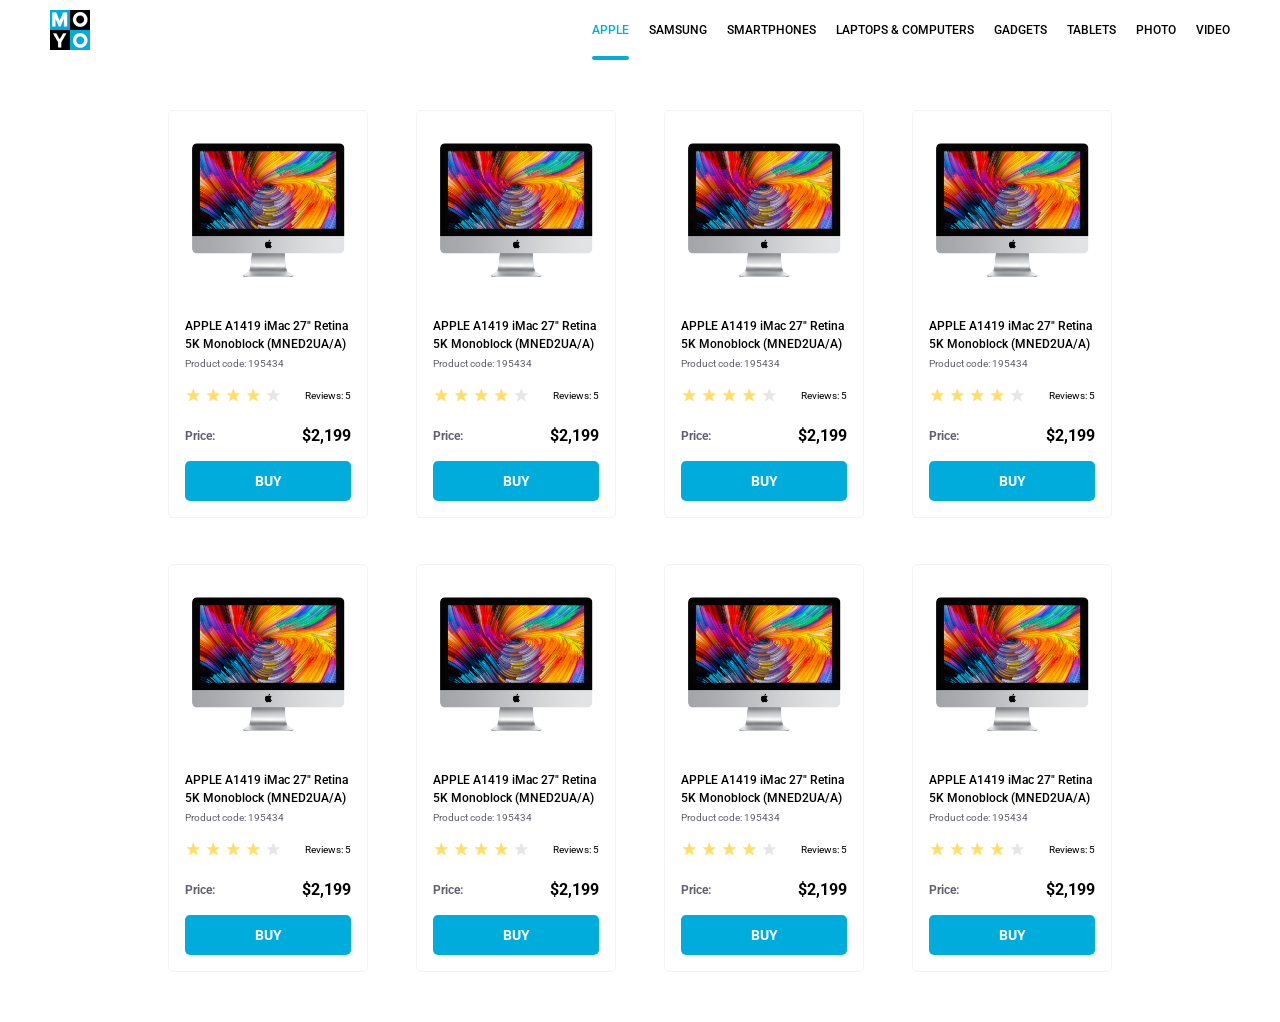
<file: index.html>
<!doctype html><html lang="en"><head><meta charset="utf-8"><meta name="viewport" content="width=device-width, initial-scale=1.0"><title>Catalog</title><link rel="preconnect" href="https://fonts.gstatic.com"><link href="https://fonts.googleapis.com/css2?family=Roboto:wght@400;500;700&display=swap" rel="stylesheet"><link rel="stylesheet" href="index.c4f88844.css"></head><body> <header class="header"> <div class="logo"> <img src="logo.eddae0ff.png" alt="logo"> </div> <nav> <ul class="nav_list"> <li> <a href="#" class="is-active"> Apple </a> </li> <li><a href="#">Samsung</a></li> <li><a href="#">Smartphones</a></li> <li> <a href="#" data-qa="nav-hover"> Laptops & Computers </a> </li> <li><a href="#">Gadgets</a></li> <li><a href="#">Tablets</a></li> <li><a href="#">Photo</a></li> <li><a href="#">Video</a></li> </ul> </nav> </header> <main class="container"> <div class="product-card" data-qa="card"> <img class="product-card__img" src="imac.202c52ff.jpeg" alt="Apple monitor"> <h2 class="product-card__title"> APPLE A1419 iMac 27" Retina 5K Monoblock (MNED2UA/A) </h2> <div class="product-card__text">Product code: 195434</div> <div class="product-card__rating"> <div class="stars stars__star--4"> <div class="stars__star"></div> <div class="stars__star"></div> <div class="stars__star"></div> <div class="stars__star"></div> <div class="stars__star"></div> </div> <div class="product-card__rating-text">Reviews: 5</div> </div> <div class="product-card__price"> <div class="product-card__price-text">Price:</div> <div class="product-card__price-value">$2,199</div> </div> <a class="product-card__link" data-qa="card-hover" href="#"> Buy </a> </div> <div class="product-card" data-qa="card"> <img class="product-card__img" src="imac.202c52ff.jpeg" alt="Apple monitor"> <h2 class="product-card__title"> APPLE A1419 iMac 27" Retina 5K Monoblock (MNED2UA/A) </h2> <div class="product-card__text">Product code: 195434</div> <div class="product-card__rating"> <div class="stars stars__star--4"> <div class="stars__star"></div> <div class="stars__star"></div> <div class="stars__star"></div> <div class="stars__star"></div> <div class="stars__star"></div> </div> <div class="product-card__rating-text">Reviews: 5</div> </div> <div class="product-card__price"> <div class="product-card__price-text">Price:</div> <div class="product-card__price-value">$2,199</div> </div> <a class="product-card__link" data-qa="card-hover" href="#"> Buy </a> </div> <div class="product-card" data-qa="card"> <img class="product-card__img" src="imac.202c52ff.jpeg" alt="Apple monitor"> <h2 class="product-card__title"> APPLE A1419 iMac 27" Retina 5K Monoblock (MNED2UA/A) </h2> <div class="product-card__text">Product code: 195434</div> <div class="product-card__rating"> <div class="stars stars__star--4"> <div class="stars__star"></div> <div class="stars__star"></div> <div class="stars__star"></div> <div class="stars__star"></div> <div class="stars__star"></div> </div> <div class="product-card__rating-text">Reviews: 5</div> </div> <div class="product-card__price"> <div class="product-card__price-text">Price:</div> <div class="product-card__price-value">$2,199</div> </div> <a class="product-card__link" data-qa="card-hover" href="#"> Buy </a> </div> <div class="product-card" data-qa="card"> <img class="product-card__img" src="imac.202c52ff.jpeg" alt="Apple monitor"> <h2 class="product-card__title"> APPLE A1419 iMac 27" Retina 5K Monoblock (MNED2UA/A) </h2> <div class="product-card__text">Product code: 195434</div> <div class="product-card__rating"> <div class="stars stars__star--4"> <div class="stars__star"></div> <div class="stars__star"></div> <div class="stars__star"></div> <div class="stars__star"></div> <div class="stars__star"></div> </div> <div class="product-card__rating-text">Reviews: 5</div> </div> <div class="product-card__price"> <div class="product-card__price-text">Price:</div> <div class="product-card__price-value">$2,199</div> </div> <a class="product-card__link" data-qa="card-hover" href="#"> Buy </a> </div> <div class="product-card" data-qa="card"> <img class="product-card__img" src="imac.202c52ff.jpeg" alt="Apple monitor"> <h2 class="product-card__title"> APPLE A1419 iMac 27" Retina 5K Monoblock (MNED2UA/A) </h2> <div class="product-card__text">Product code: 195434</div> <div class="product-card__rating"> <div class="stars stars__star--4"> <div class="stars__star"></div> <div class="stars__star"></div> <div class="stars__star"></div> <div class="stars__star"></div> <div class="stars__star"></div> </div> <div class="product-card__rating-text">Reviews: 5</div> </div> <div class="product-card__price"> <div class="product-card__price-text">Price:</div> <div class="product-card__price-value">$2,199</div> </div> <a class="product-card__link" data-qa="card-hover" href="#"> Buy </a> </div> <div class="product-card" data-qa="card"> <img class="product-card__img" src="imac.202c52ff.jpeg" alt="Apple monitor"> <h2 class="product-card__title"> APPLE A1419 iMac 27" Retina 5K Monoblock (MNED2UA/A) </h2> <div class="product-card__text">Product code: 195434</div> <div class="product-card__rating"> <div class="stars stars__star--4"> <div class="stars__star"></div> <div class="stars__star"></div> <div class="stars__star"></div> <div class="stars__star"></div> <div class="stars__star"></div> </div> <div class="product-card__rating-text">Reviews: 5</div> </div> <div class="product-card__price"> <div class="product-card__price-text">Price:</div> <div class="product-card__price-value">$2,199</div> </div> <a class="product-card__link" data-qa="card-hover" href="#"> Buy </a> </div> <div class="product-card" data-qa="card"> <img class="product-card__img" src="imac.202c52ff.jpeg" alt="Apple monitor"> <h2 class="product-card__title"> APPLE A1419 iMac 27" Retina 5K Monoblock (MNED2UA/A) </h2> <div class="product-card__text">Product code: 195434</div> <div class="product-card__rating"> <div class="stars stars__star--4"> <div class="stars__star"></div> <div class="stars__star"></div> <div class="stars__star"></div> <div class="stars__star"></div> <div class="stars__star"></div> </div> <div class="product-card__rating-text">Reviews: 5</div> </div> <div class="product-card__price"> <div class="product-card__price-text">Price:</div> <div class="product-card__price-value">$2,199</div> </div> <a class="product-card__link" data-qa="card-hover" href="#"> Buy </a> </div> <div class="product-card" data-qa="card"> <img class="product-card__img" src="imac.202c52ff.jpeg" alt="Apple monitor"> <h2 class="product-card__title"> APPLE A1419 iMac 27" Retina 5K Monoblock (MNED2UA/A) </h2> <div class="product-card__text">Product code: 195434</div> <div class="product-card__rating"> <div class="stars stars__star--4"> <div class="stars__star"></div> <div class="stars__star"></div> <div class="stars__star"></div> <div class="stars__star"></div> <div class="stars__star"></div> </div> <div class="product-card__rating-text">Reviews: 5</div> </div> <div class="product-card__price"> <div class="product-card__price-text">Price:</div> <div class="product-card__price-value">$2,199</div> </div> <a class="product-card__link" data-qa="card-hover" href="#"> Buy </a> </div> </main> </body></html>
</file>
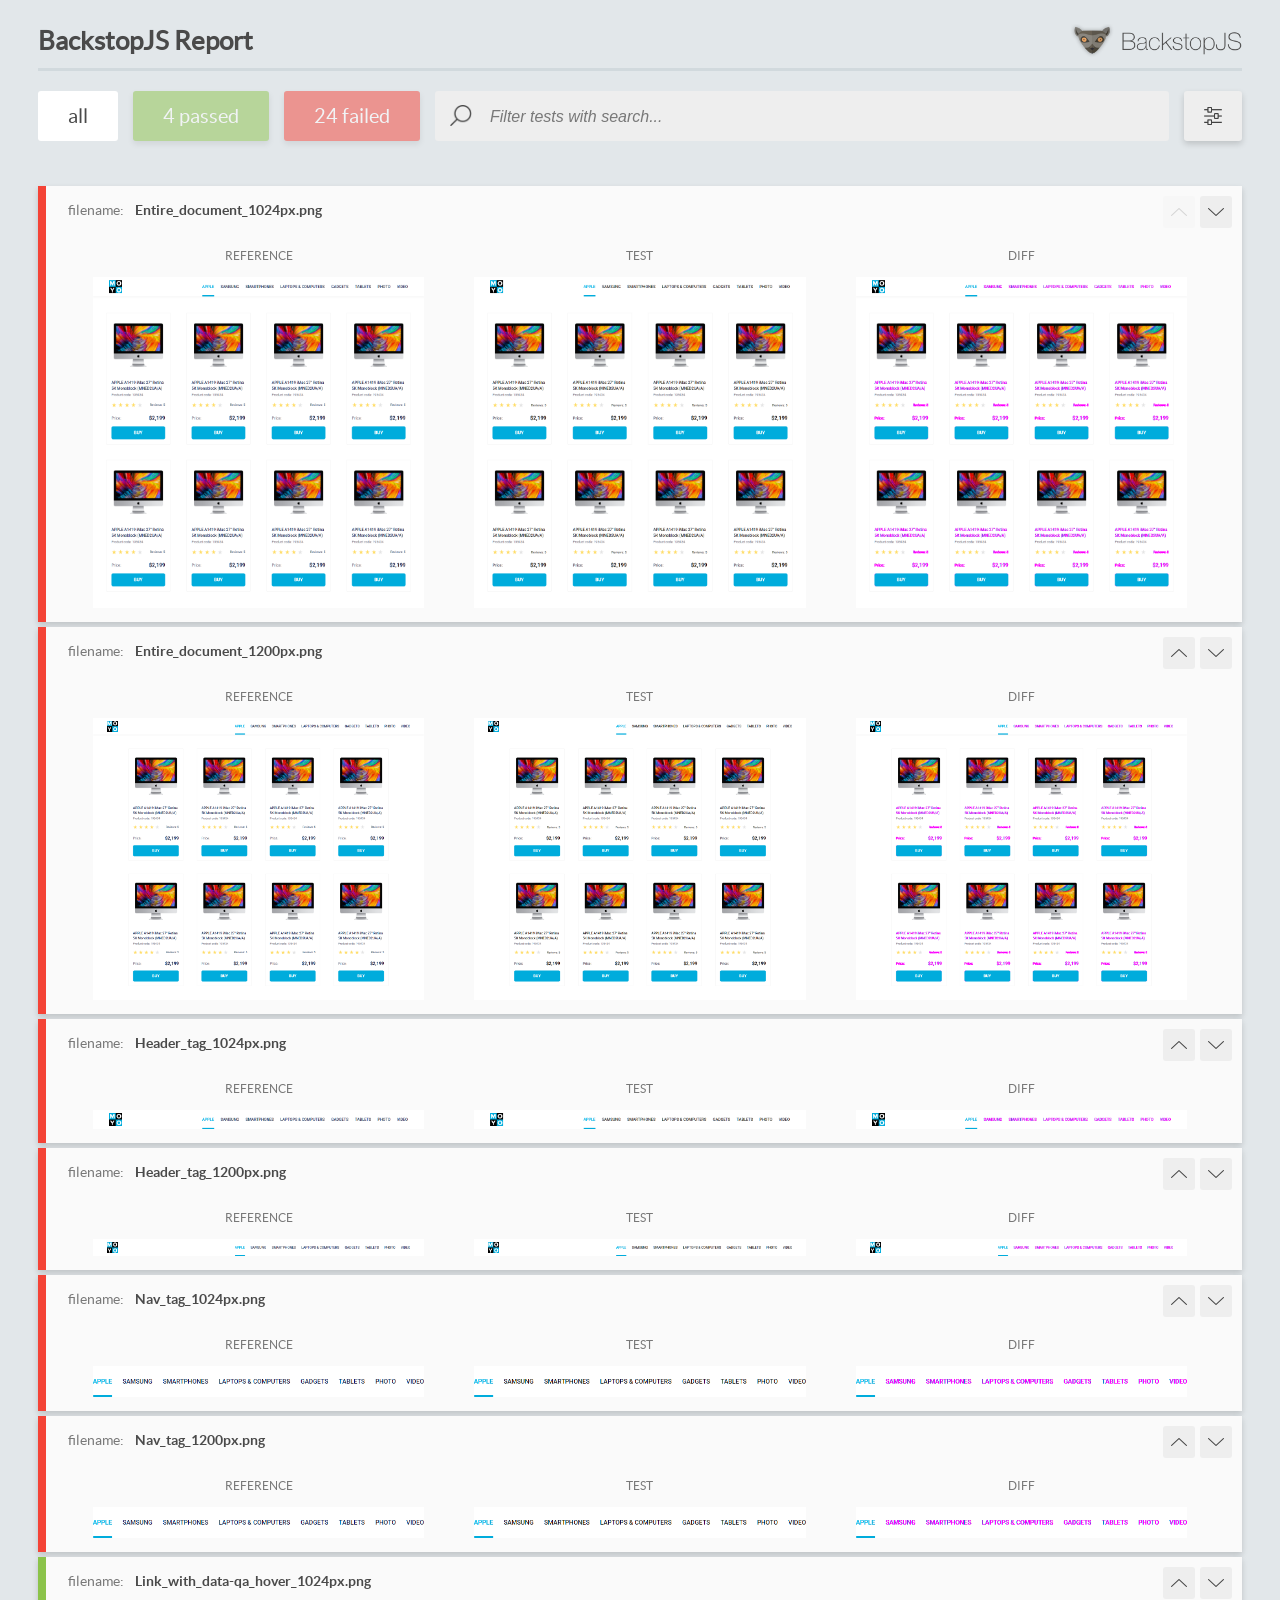
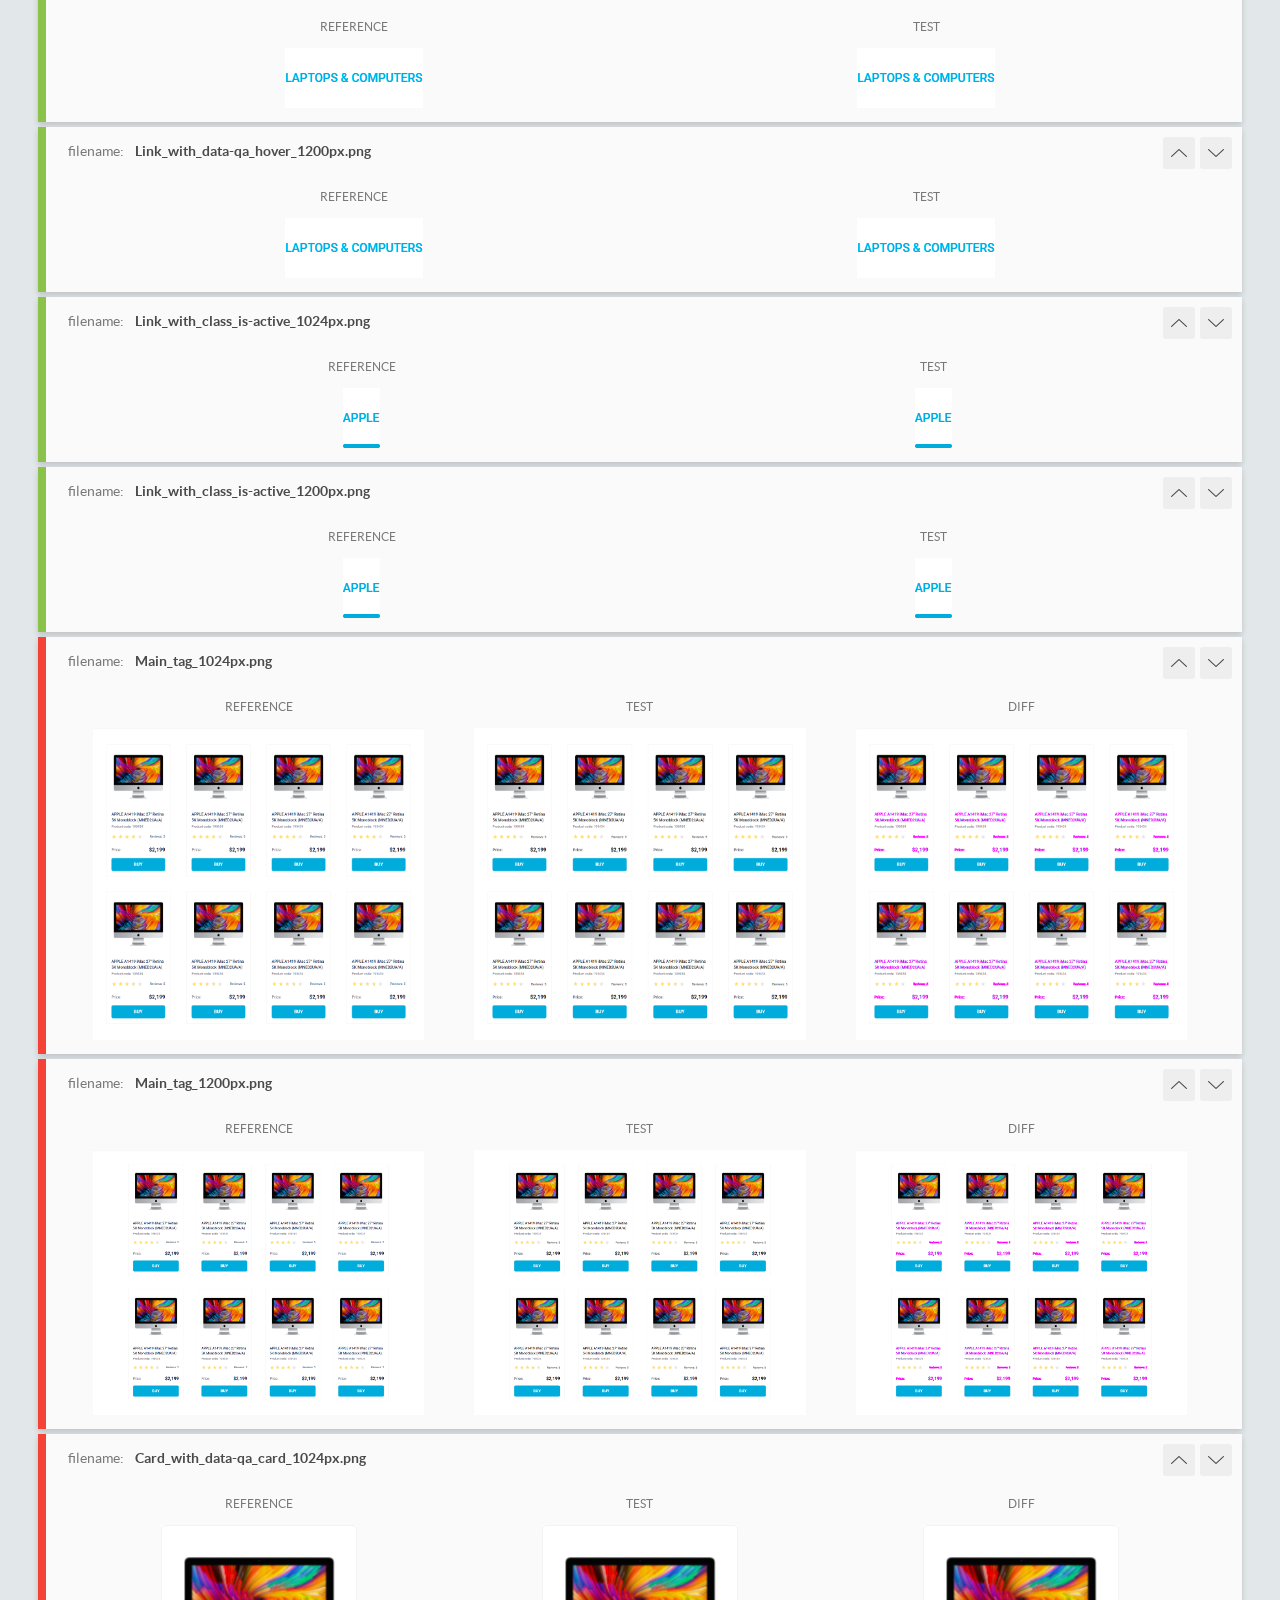
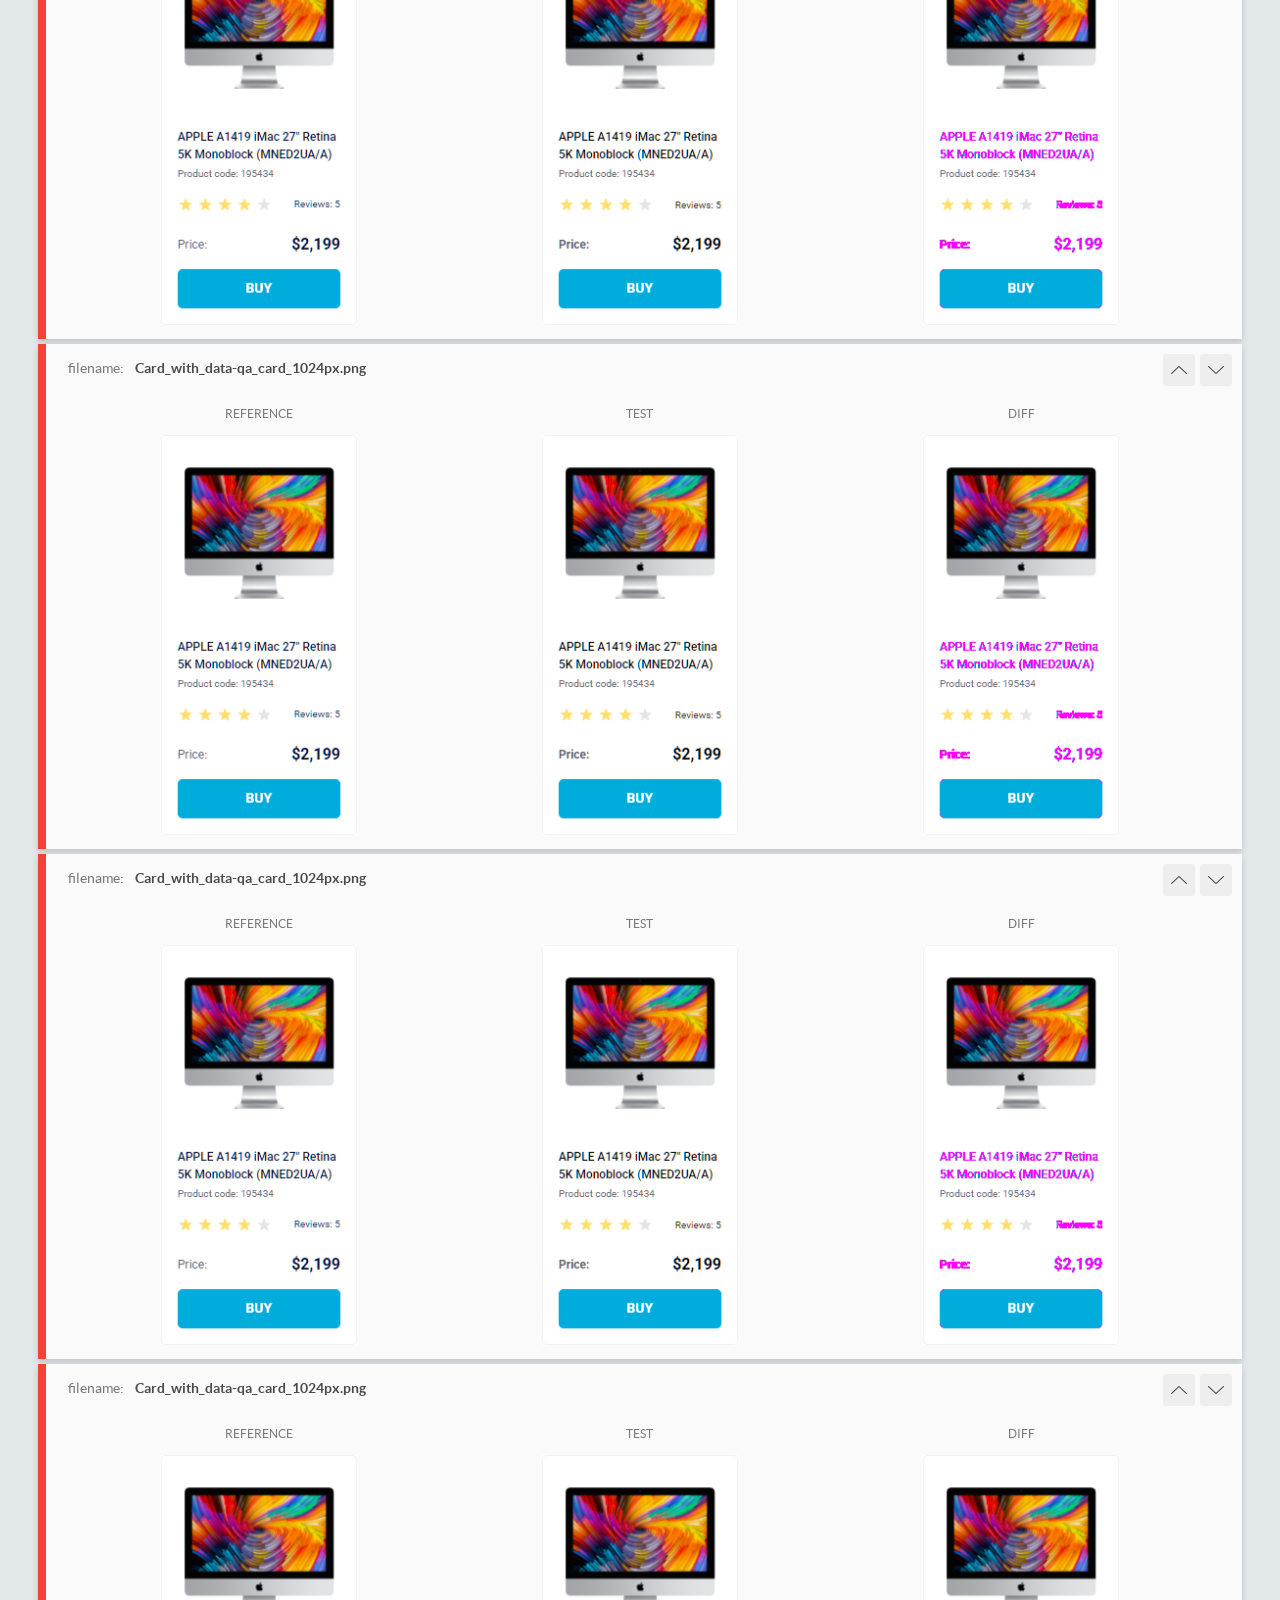
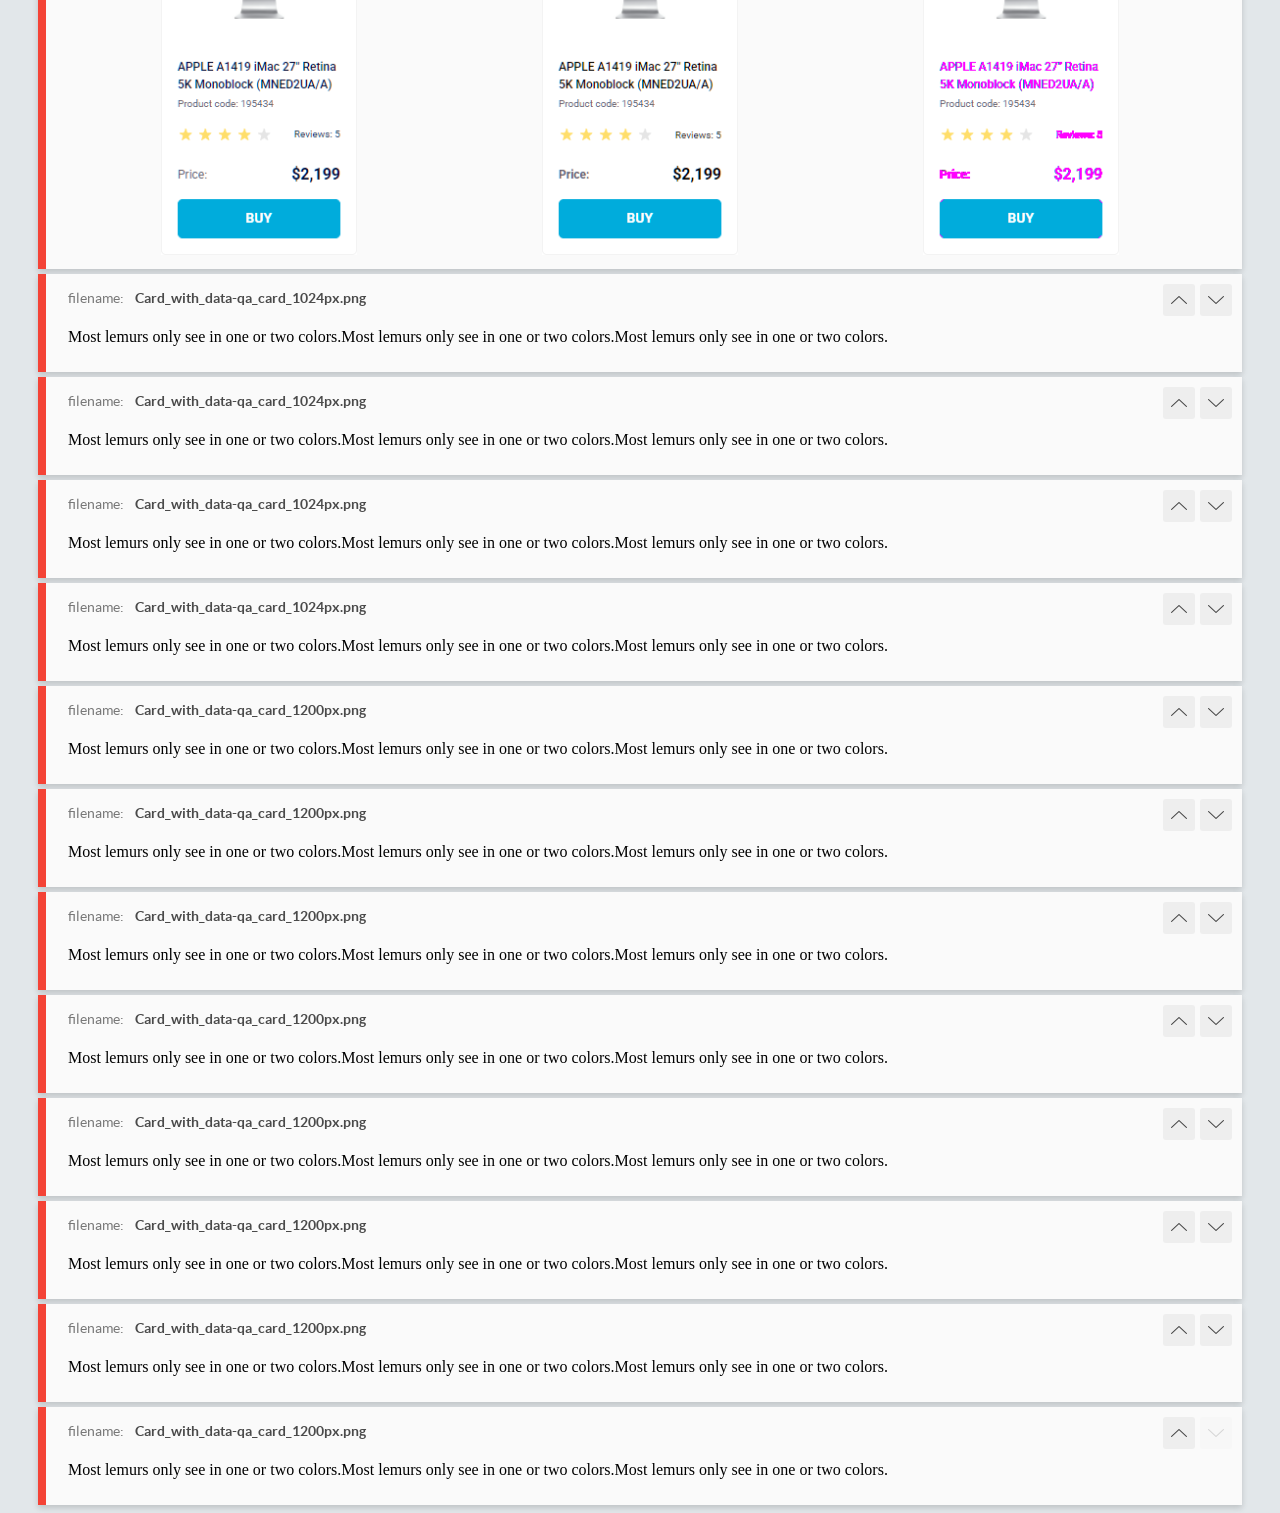
<file: report/html_report/index.html>
<!DOCTYPE html>
<html>
  <head>
    <meta charset="utf-8">
    <!-- Disable Cache -->
    <meta http-equiv="Cache-Control" content="no-cache, no-store, must-revalidate">
    <meta http-equiv="Pragma" content="no-cache">
    <meta http-equiv="Expires" content="0">

    <title>BackstopJS Report</title>

    <style>
      @font-face {
          font-family: 'latoregular';
          src: url('./assets/fonts/lato-regular-webfont.woff2') format('woff2'),
              url('./assets/fonts/lato-regular-webfont.woff') format('woff');
          font-weight: 400;
          font-style: normal;
      }
      @font-face {
          font-family: 'latobold';
          src: url('./assets/fonts/lato-bold-webfont.woff2') format('woff2'),
              url('./assets/fonts/lato-bold-webfont.woff') format('woff');
          font-weight: 700;
          font-style: normal;
      }

      .ReactModal__Body--open {
          overflow: hidden;
      }
      .ReactModal__Body--open .header {
        display: none;
      }

    </style>
  </head>
  <body style="background-color: #E2E7EA">
    <div id="root">

    </div>
    <script>
      function report (report) { // eslint-disable-line no-unused-vars
        window.tests = report;
      }
    </script>
    <script src="config.js"></script>
    <script src="index_bundle.js"></script>
  </body>
</html>
</file>
<file: index.c4f88844.css>
body{margin:0;font-family:Roboto,sans-serif;font-weight:500}*{box-sizing:border-box}.container{grid-template-columns:repeat(1,200px);justify-content:center;gap:46px 48px;padding:50px 40px;display:grid}@media (width>=488px){.container{grid-template-columns:repeat(2,200px)}}@media (width>=768px){.container{grid-template-columns:repeat(3,200px)}}@media (width>=1024px){.container{grid-template-columns:repeat(4,200px)}}.product-card{box-sizing:border-box;background-color:#fff;border:1px solid #f3f3f3;border-radius:5px;max-width:200px;padding:32px 16px 16px}.product-card:hover{color:#34568b;transition:transform .3s;transform:scale(1.2)}.product-card__img{width:160px;height:134px;margin:0 auto 40px;display:block}.product-card__title{letter-spacing:0%;margin:0 0 4px;font-size:12px;font-weight:500;line-height:18px}.product-card__text{color:#616070;margin-bottom:16px;font-size:10px;font-weight:400;line-height:14px}.product-card__rating{justify-content:space-between;align-items:flex-end;margin-bottom:24px;display:flex}.product-card__rating-text{font-size:10px;font-weight:400;line-height:14px}.product-card__price{justify-content:space-between;align-items:center;margin-bottom:16px;font-size:12px;font-weight:400;line-height:18px;display:flex}.product-card__price-text{color:#616070;font-weight:700}.product-card__price-value{font-size:16px;font-weight:700}.product-card__link{color:#fff;text-transform:uppercase;box-sizing:border-box;background-color:#00acdc;border-radius:5px;justify-content:center;align-items:center;height:40px;font-size:14px;font-weight:700;line-height:16px;text-decoration:none;transition:all .3s;display:flex}.product-card__link:hover{color:#00acdc;background-color:#0000;border:1px solid #00acdc}.stars{display:flex}.stars__star{background-image:url(star.822d561e.svg);background-position:50%;background-repeat:no-repeat;width:16px;height:16px;margin-right:4px}.stars__star--4>.stars__star:nth-child(-n+4){background-image:url(star-active.edda4c43.svg)}.header{text-transform:uppercase;justify-content:space-between;align-items:center;width:100%;padding:0 50px;display:flex}.logo{align-self:center;width:40px;height:40px;margin-top:10px;margin-bottom:10px}.nav_list{margin:0;padding:0;font-size:12px;list-style:none;display:flex}.nav_list a{color:#000;height:60px;line-height:60px;text-decoration:none;transition:color .3s;display:block;position:relative}.nav_list li{margin-right:20px}.nav_list li:last-child{margin-right:0}.nav_list a:hover,.nav_list a.is-active{color:#00acdc}.nav_list a.is-active:after{content:"";background-color:#00acdc;border-radius:8px;width:100%;height:4px;position:absolute;bottom:0;left:0;right:0}
/*# sourceMappingURL=index.c4f88844.css.map */
</file>
